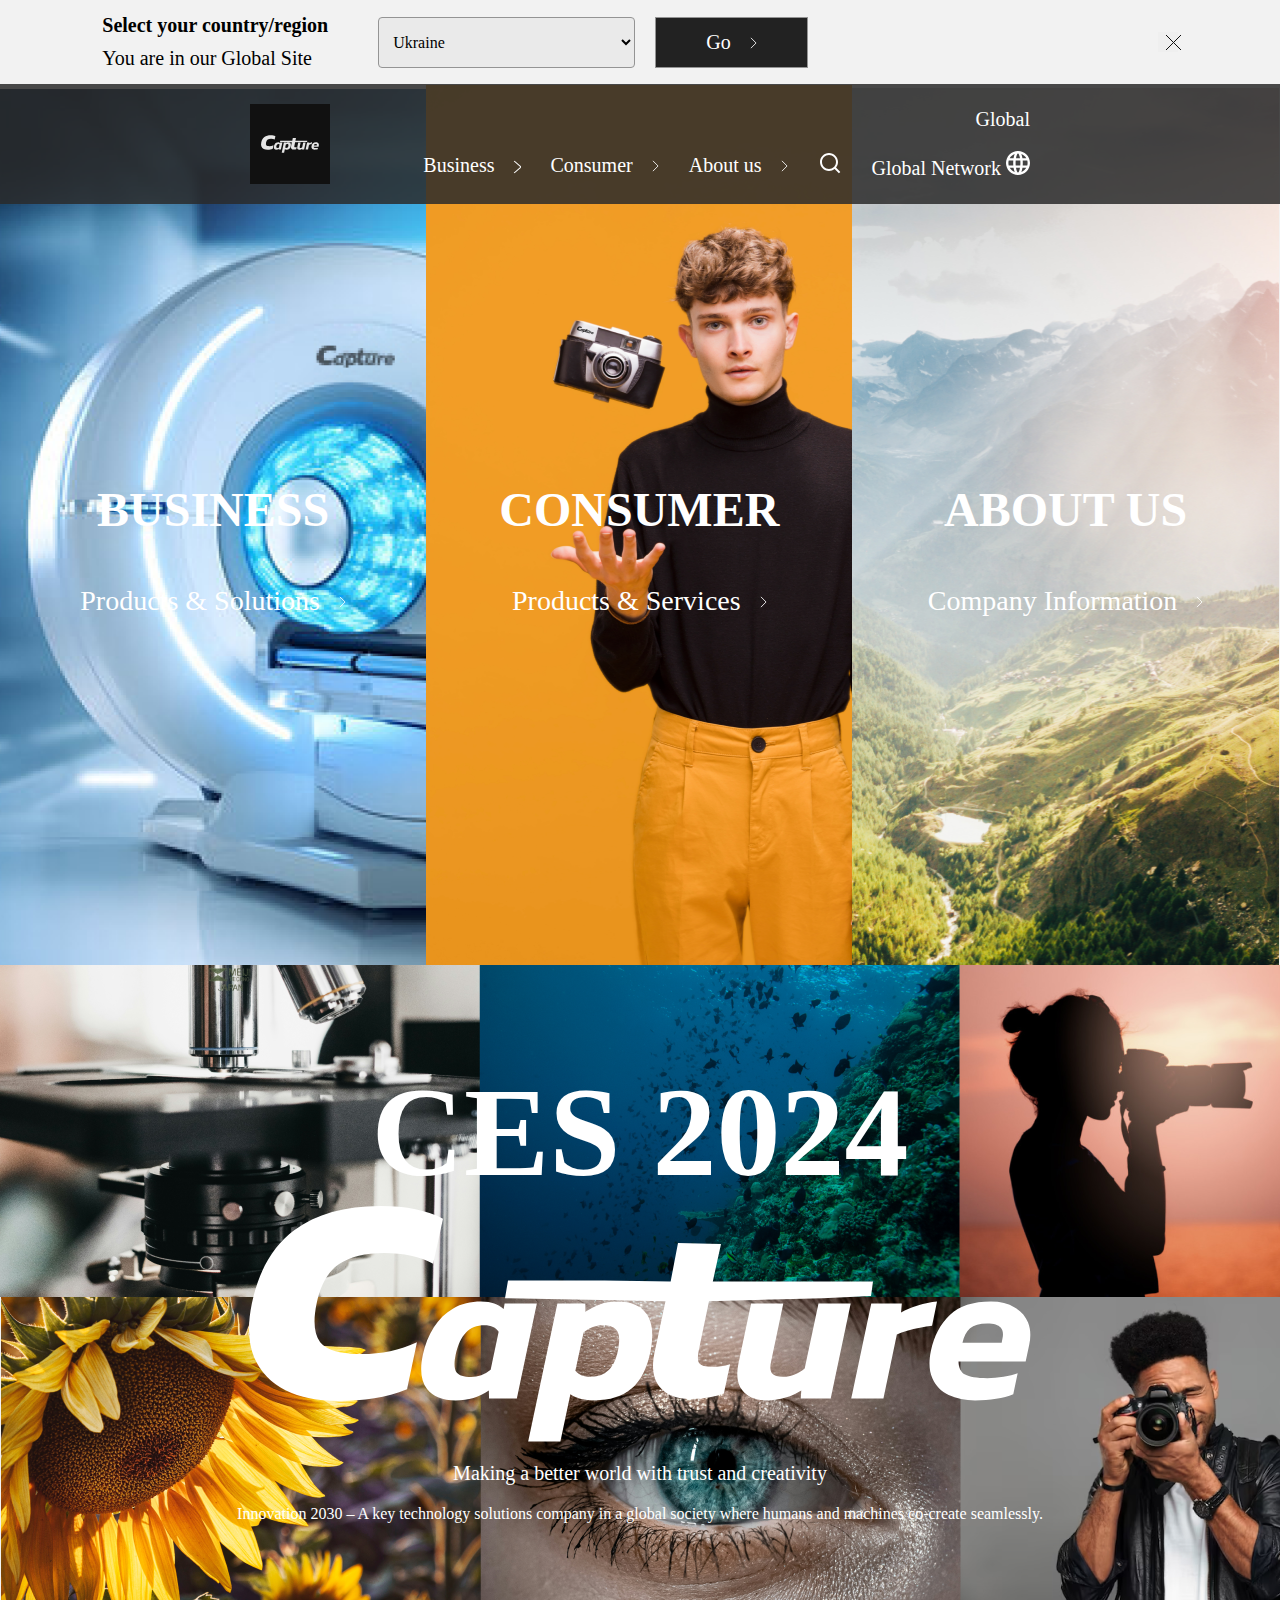
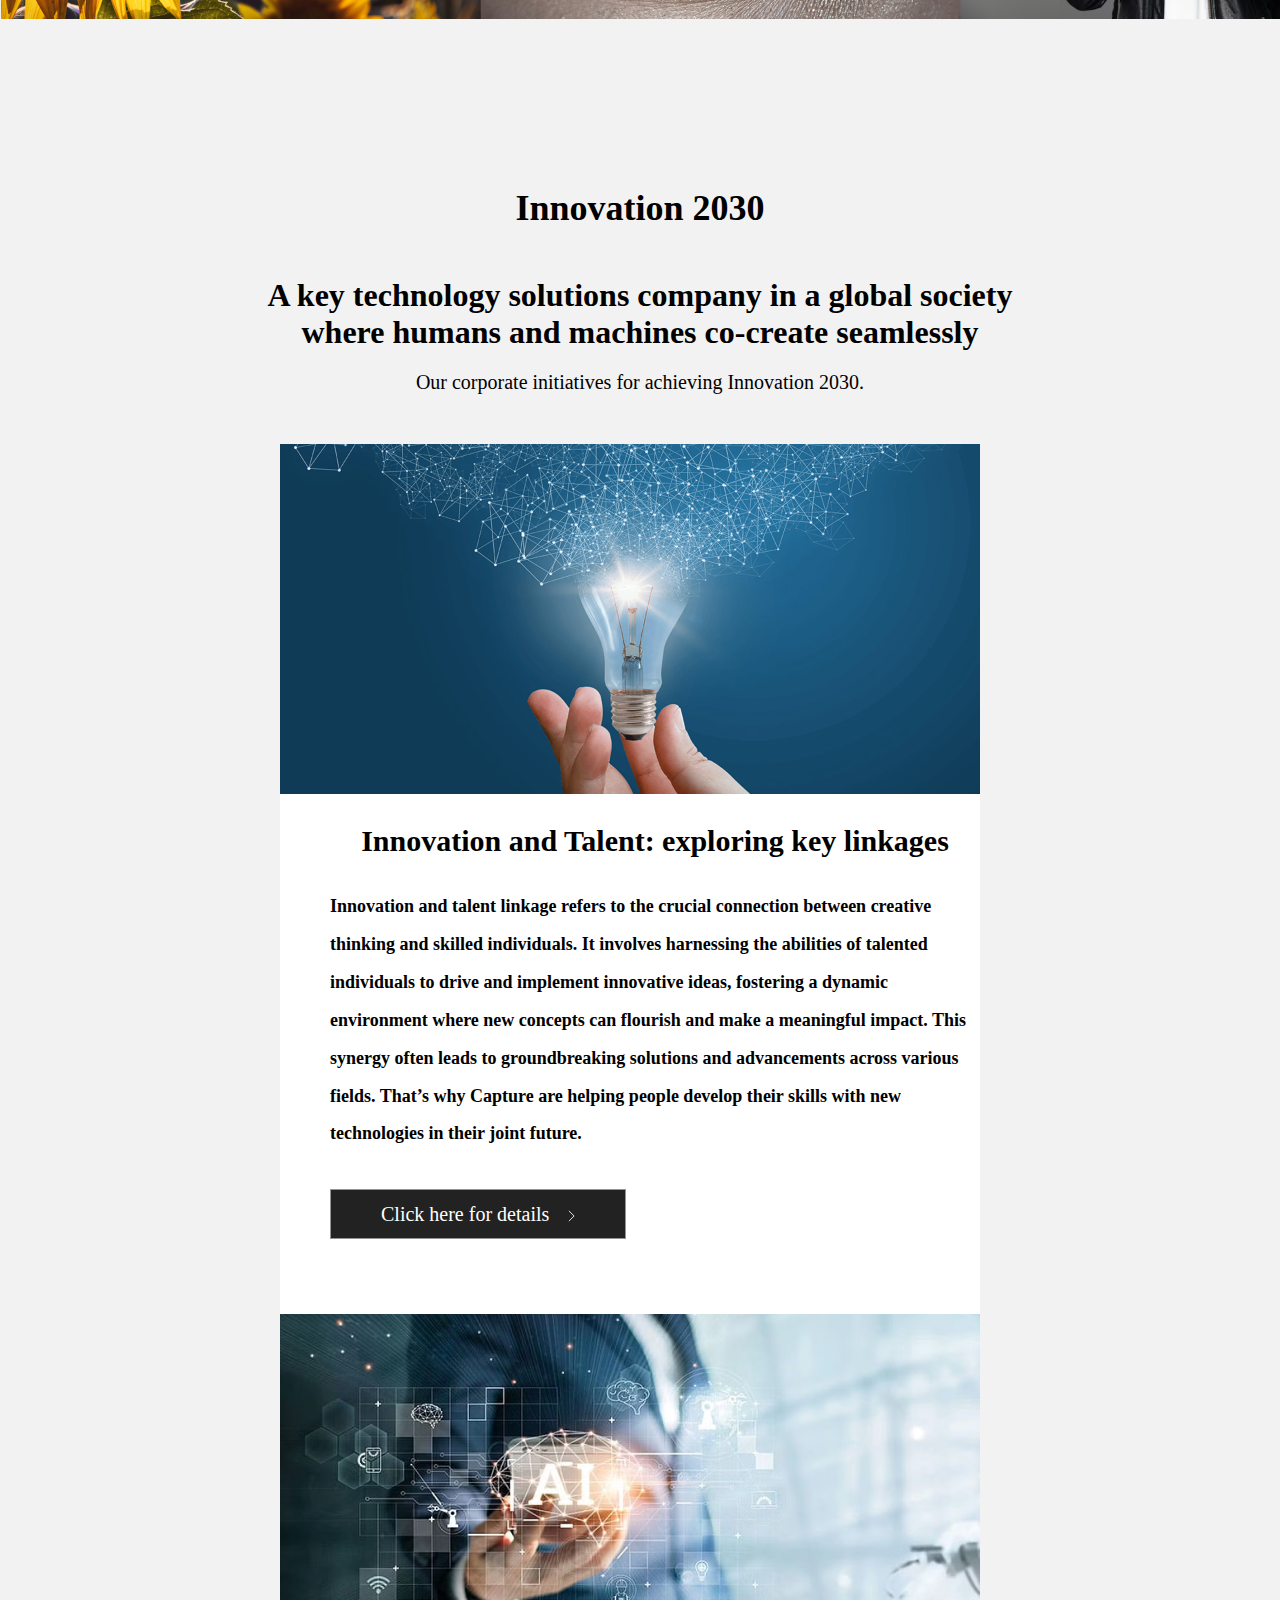
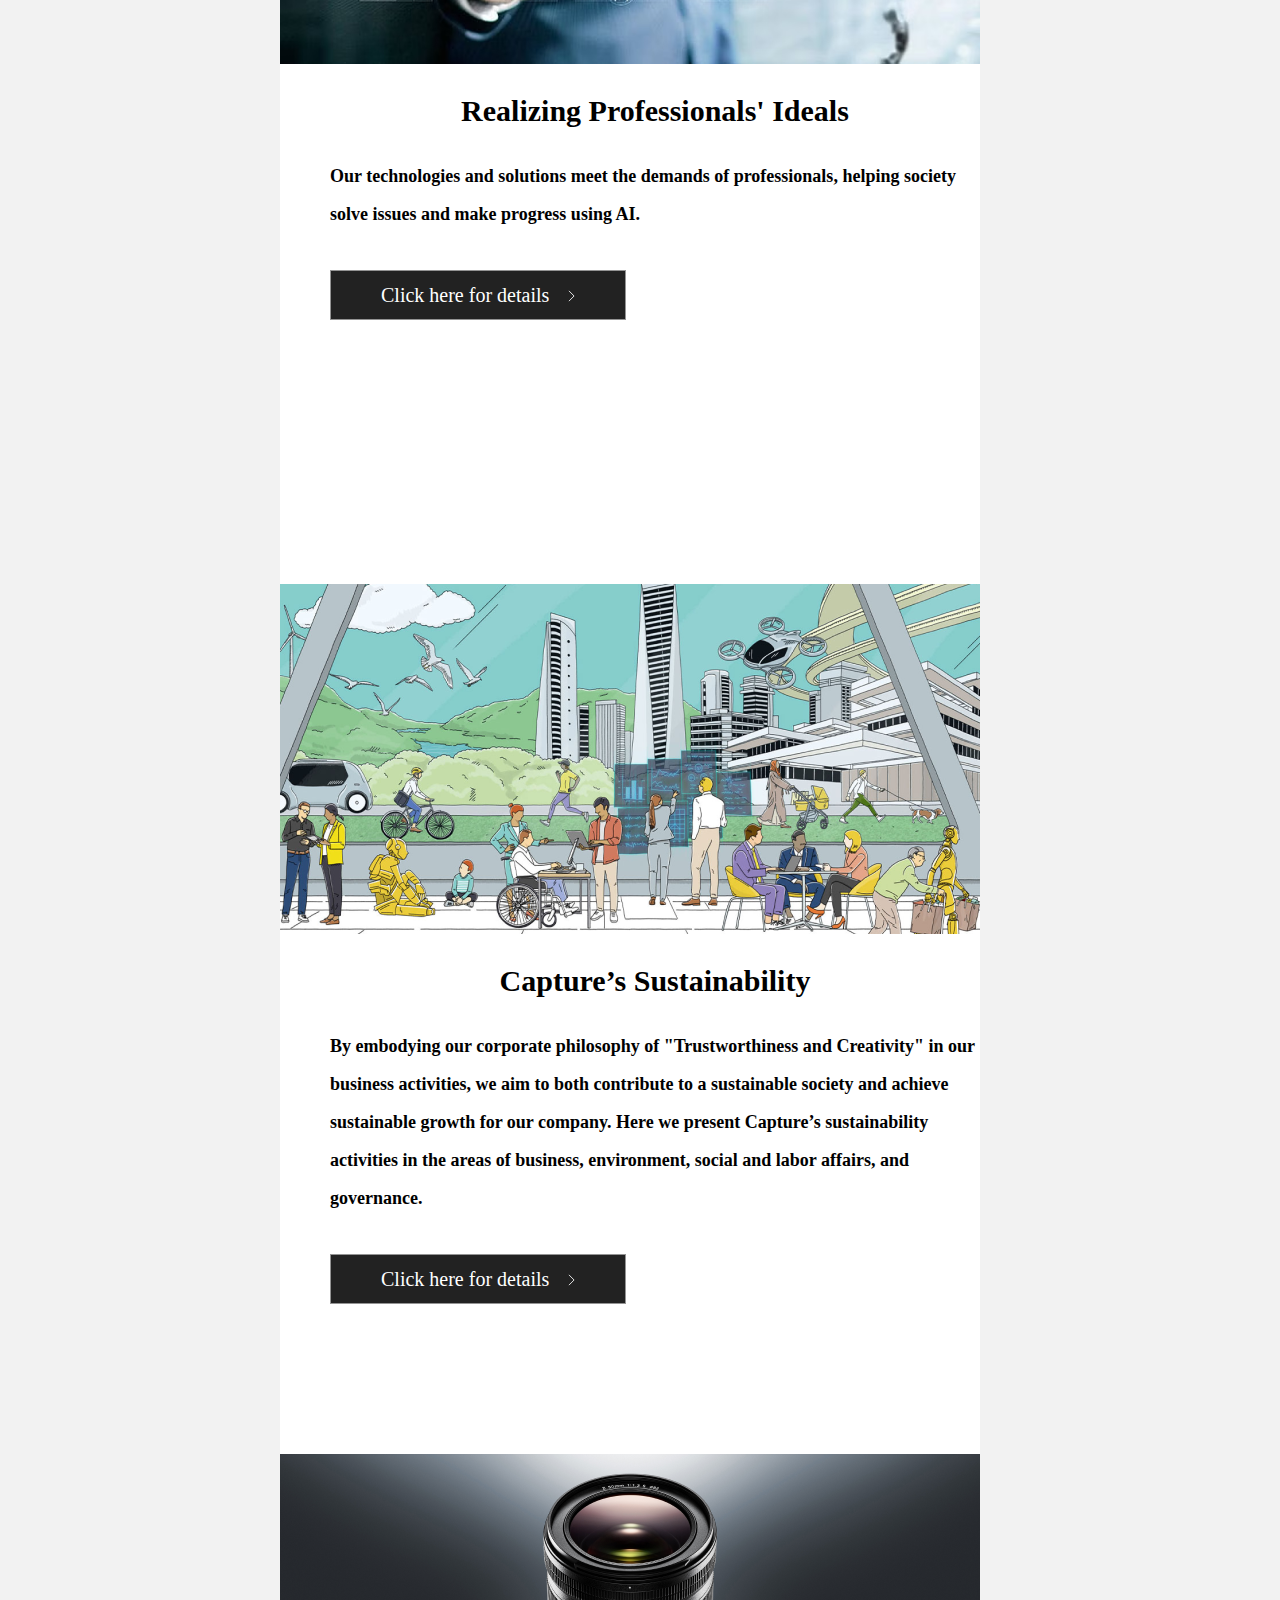
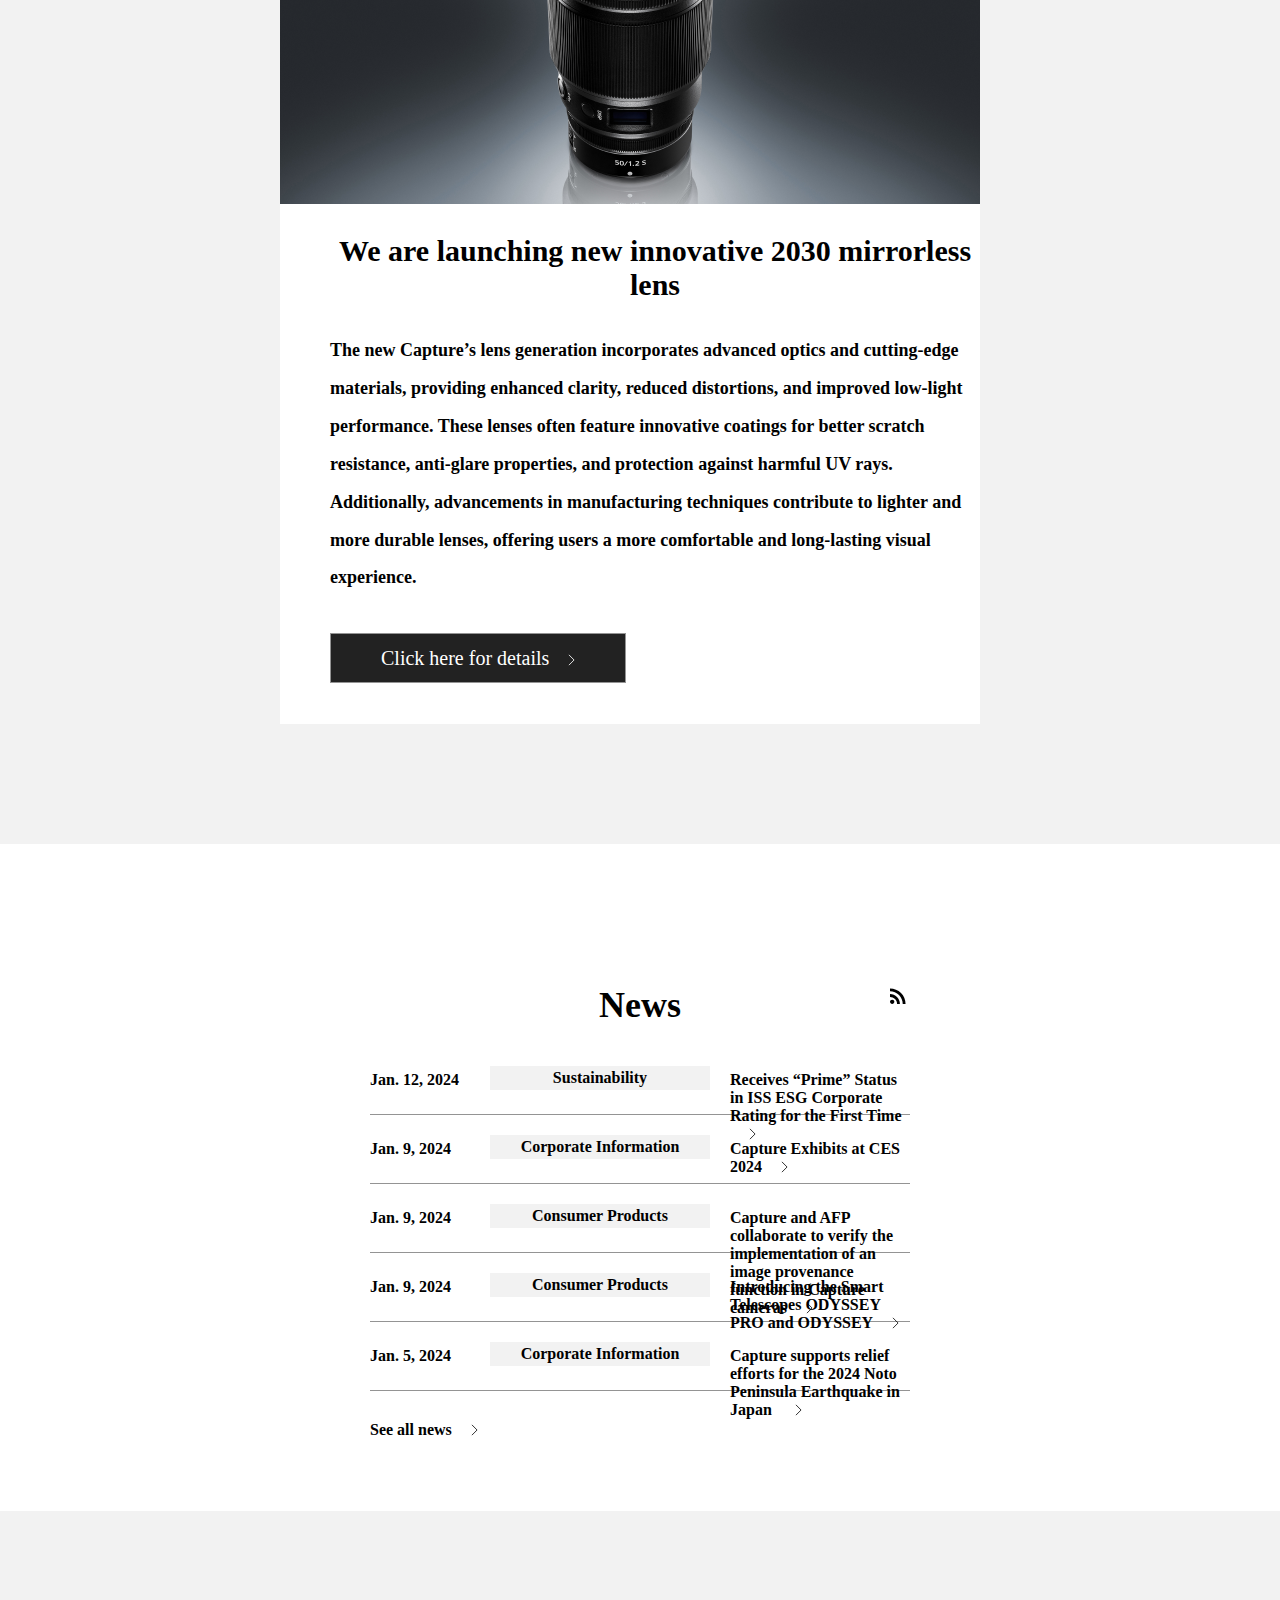
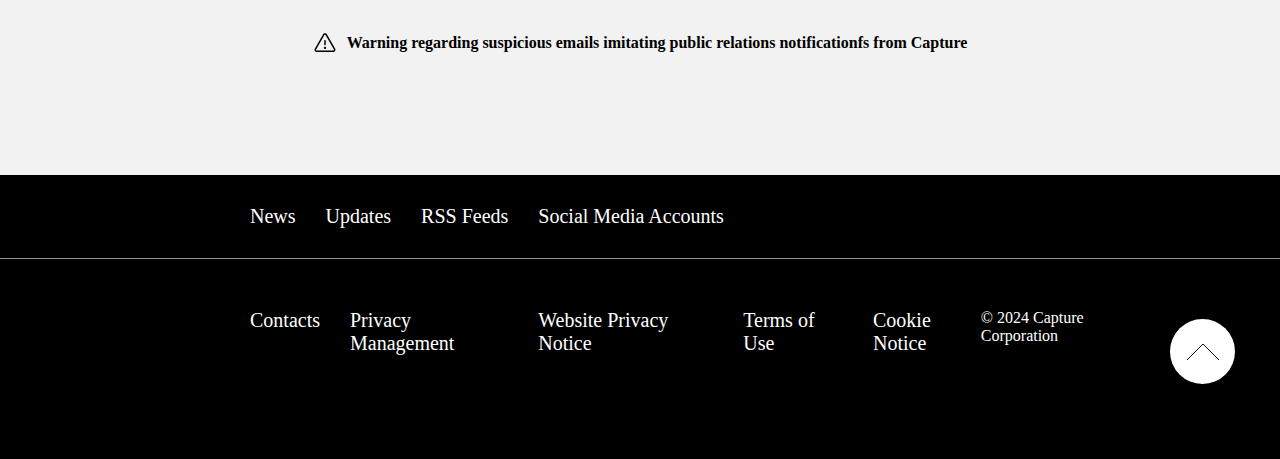
<file: index.html>
<!doctype html>
<html lang="en">
<head>
    <meta charset="UTF-8">
    <meta name="viewport"
          content="width=device-width, initial-scale=1.0, maximum-scale=1.0, minimum-scale=1.0">
    <meta http-equiv="X-UA-Compatible" content="ie=edge">
    <link rel="stylesheet" href="css/styles.css"/>
    <title>Nikon</title>
</head>
<body>
    <header class="global-header">
        <div class="location">
            <form class="location__form">
                <div class="location__info-text">
                    <label for="header-regions" class="location__label">
                        Select your country/region
                    </label>
                    <span class="location__span">You are in our Global Site</span>
                </div>
                <select class="location__select" name="regions" id="header-regions">
                    <option value="ukr" selected>Ukraine</option>
                    <option value="de">Germany</option>
                    <option value="en">England</option>
                </select>
                <button type="submit" class="location__submit dark-button button-link-light">Go</button>
            </form>

            <button class="location__close">
                <img src="imgs/global-page/global-header/location_header_close_vector.svg" alt="Close"/>
            </button>
        </div>
        <div class="header">
            <img class="header__logo" src="imgs/global-page/header-navbar/header_navbar_logo.svg" alt="Capture"/>

            <div class="header__block navbar-block">
                <p class="navbar-block__tag">Global</p>

                <ul class="navbar-block__links">
                    <li class="navbar-block__item">
                        <a href="business.html" class="navbar-block__link light-link">Business</a>
                    </li>
                    <li class="navbar-block__item">
                        <a href="consumer.html" class="navbar-block__link light-link">Consumer</a>
                    </li>
                    <li class="navbar-block__item">
                        <a href="about_us.html" class="navbar-block__link light-link">About us</a>
                    </li>
                    <li class="navbar-block__item">
                        <a href="#" class="navbar-block__button">
                            <img src="imgs/global-page/header-navbar/header_navbar_search.svg" alt="Search"/>
                        </a>
                    </li>
                    <li class="navbar-block__item">
                        <a href="#" class="navbar-block__link">
                            Global Network <img src="imgs/global-page/header-navbar/header_navbar_planet.svg" alt=".">
                        </a>
                    </li>
                </ul>
            </div>
        </div>
    </header>
    <main class="global-main">
        <div class="page-cards">
            <article class="page-cards__item" id="business-card">
                <div class="page-cards__text">
                    <h3 class="page-cards__title">Business</h3>
                    <a href="business.html" class="page-cards__button light-link">Products & Solutions</a>
                </div>
            </article>
            <article class="page-cards__item" id="consumer-card">
                <div class="page-cards__text">
                    <h3 class="page-cards__title">Consumer</h3>
                    <a  href="consumer.html" class="page-cards__button light-link">Products & Services</a>
                </div>
            </article>
            <article class="page-cards__item" id="about-us-card">
                <div class="page-cards__text">
                    <h3 class="page-cards__title">About Us</h3>
                    <a href="about_us.html" class="page-cards__button light-link">Company Information</a>
                </div>
            </article>
        </div>
        <div class="ces">
            <section class="ces__main">
                <h3 class="ces__title-top">CES 2024</h3>
                <img class="ces__title-bottom" src="imgs/global-page/ces/capture.svg" alt="CES"/>
                <div class="ces__text">
                    <p class="ces__mini-title">Making a better world with trust and creativity</p>
                    <p class="ces__mini-description">Innovation 2030 – A key technology solutions company in a global society
                        where humans and machines co-create seamlessly.</p>
                </div>
            </section>
        </div>
        <div class="vision">
            <section class="vision__entry">
                <h4 class="vision__title">Innovation 2030</h4>
                <h5 class="vision__subtitle">A key technology solutions company in a global society where humans and machines co-create seamlessly</h5>
                <p class="vision__note">Our corporate initiatives for achieving Innovation 2030.</p>
            </section>

            <div class="vision__body vision-body">
                <ul class="vision-body__list vision-cards">
                    <li class="vision-cards__item">
                        <article class="vision__card vision-card">
                            <img class="vision-card__image" src="imgs/global-page/vision/card1.png" alt="Card 1"/>
                            <div class="vision-card__body">
                                <h5 class="vision-card__title">Innovation and Talent: exploring key linkages</h5>
                                <p class="vision-card__description">
                                    Innovation and talent linkage refers to the crucial connection between creative thinking and skilled individuals.
                                    It involves harnessing the abilities of talented individuals to drive and implement innovative ideas, fostering
                                    a dynamic environment where new concepts can flourish and make a meaningful impact.
                                    This synergy often leads to groundbreaking solutions and advancements across various fields.
                                    That’s why Capture are helping people develop their skills with new technologies in their joint future.
                                </p>
                                <a href="#" class="vision-card__button dark-button">Click here for details</a>
                            </div>
                        </article>
                    </li>
                    <li class="vision-cards__item">
                        <article class="vision__card vision-card">
                            <img class="vision-card__image" src="imgs/global-page/vision/card2.png" alt="Card 2"/>
                            <div class="vision-card__body">
                                <h5 class="vision-card__title">Realizing Professionals' Ideals</h5>
                                <p class="vision-card__description">
                                    Our technologies and solutions meet the demands of professionals, helping society solve issues and make progress using AI.
                                </p>
                                <a href="#" class="vision-card__button dark-button">Click here for details</a>
                            </div>
                        </article>
                    </li>
                    <li class="vision-cards__item">
                        <article class="vision__card vision-card">
                            <img class="vision-card__image" src="imgs/global-page/vision/card3.png" alt="Card 3"/>
                            <div class="vision-card__body">
                                <h5 class="vision-card__title">Capture’s Sustainability</h5>
                                <p class="vision-card__description">
                                    By embodying our corporate philosophy of "Trustworthiness and Creativity"
                                    in our business activities, we aim to both contribute to a sustainable society
                                    and achieve sustainable growth for our company. Here we present Capture’s sustainability
                                    activities in the areas of business, environment, social and labor affairs, and governance.
                                </p>
                                <a href="#" class="vision-card__button dark-button">Click here for details</a>
                            </div>
                        </article>
                    </li>
                    <li class="vision-cards__item">
                        <article class="vision__card vision-card">
                            <img class="vision-card__image" src="imgs/global-page/vision/card4.png" alt="Card 4"/>
                            <div class="vision-card__body">
                                <h5 class="vision-card__title">We are launching new innovative 2030 mirrorless lens</h5>
                                <p class="vision-card__description">
                                    The new Capture’s lens generation incorporates advanced optics and cutting-edge materials,
                                    providing enhanced clarity, reduced distortions, and improved low-light performance.
                                    These lenses often feature innovative coatings for better scratch resistance,
                                    anti-glare properties, and protection against harmful UV rays. Additionally,
                                    advancements in manufacturing techniques contribute to lighter and more durable lenses,
                                    offering users a more comfortable and long-lasting visual experience.
                                </p>
                                <a href="#" class="vision-card__button dark-button button-link-light">Click here for details</a>
                            </div>
                        </article>
                    </li>
                </ul>
            </div>
        </div>
        <div class="news">
            <div class="news__header news-header">
                <h3 class="news-header__title">News</h3>
                <a href="#" class="news-header__rss-link">
                    <img class="news-header__rss-img" src="imgs/global-page/news/rss.svg" alt="RSS"/>
                </a>
            </div>

<!--            TODO-->
            <div class="news__body">
                <ul class="news__list">
                    <li class="news__item news-item">
                        <span class="news-item__data">Jan. 12, 2024</span>
                        <div class="news-item__category">
                            <span class="news-item__category-name">Sustainability</span>
                        </div>
                        <a href="#" class="news-item__link dark-link">Receives “Prime” Status in ISS ESG Corporate Rating for the First Time</a>
                    </li>
                    <li class="news__item news-item">
                        <span class="news-item__data">Jan. 9, 2024</span>
                        <div class="news-item__category">
                            <span class="news-item__category-name">Corporate Information</span>
                        </div>
                        <a href="#" class="news-item__link dark-link">Capture Exhibits at CES 2024</a>
                    </li>
                    <li class="news__item news-item">
                        <span class="news-item__data">Jan. 9, 2024</span>
                        <div class="news-item__category">
                            <span class="news-item__category-name">Consumer Products</span>
                        </div>
                        <a href="#" class="news-item__link dark-link">Capture and AFP collaborate to verify the implementation of an image provenance function
                        in Capture cameras</a>
                    </li>
                    <li class="news__item news-item">
                        <span class="news-item__data">Jan. 9, 2024</span>
                        <div class="news-item__category">
                            <span class="news-item__category-name">Consumer Products</span>
                        </div>
                        <a href="#" class="news-item__link dark-link">Introducing the Smart Telescopes ODYSSEY PRO and ODYSSEY</a>
                    </li>
                    <li class="news__item news-item">
                        <span class="news-item__data">Jan. 5, 2024</span>
                        <div class="news-item__category">
                            <span class="news-item__category-name">Corporate Information</span>
                        </div>
                        <a href="#" class="news-item__link dark-link">Capture supports relief efforts for the 2024 Noto Peninsula Earthquake in Japan </a>
                    </li>
                </ul>
                <a href="#" class="news__button dark-link">See all news</a>
            </div>
        </div>
        <div class="warning-block">
            <img class="warning-block__img" alt="warning" src="imgs/warning.svg"/>
            <h4 class="warning-block__text">Warning regarding suspicious emails imitating public relations notificationfs from Capture</h4>
        </div>
    </main>
    <footer class="global-footer footer">
        <div class="global-footer__top footer-top footer-block">
            <ul class="footer-top__links footer-links">
                <li class="footer-top__link footer-item">
                    <a href="#" class="footer-top__link footer-link">News</a>
                </li>
                <li class="footer-top__link footer-item">
                    <a href="#" class="footer-top__link footer-link">Updates</a>
                </li>
                <li class="footer-top__link footer-item">
                    <a href="#" class="footer-top__link footer-link">RSS Feeds</a>
                </li>
                <li class="footer-top__link footer-item">
                    <a href="#" class="footer-top__link footer-link">Social Media Accounts</a>
                </li>
            </ul>
        </div>
        <div class="global-footer__bottom footer-bottom footer-block">
            <ul class="footer-bottom__links footer-links">
                <li class="footer-bottom__item footer-item">
                    <a href="#" class="footer-bottom__link footer-link">Contacts</a>
                </li>
                <li class="footer-bottom__item footer-item">
                    <a href="#" class="footer-bottom__link footer-link">Privacy Management</a>
                </li>
                <li class="footer-bottom__item footer-item">
                    <a href="#" class="footer-bottom__link footer-link">Website Privacy Notice</a>
                </li>
                <li class="footer-bottom__item footer-item">
                    <a href="#" class="footer-bottom__link footer-link">Terms of Use</a>
                </li>
                <li class="footer-bottom__item footer-item">
                    <a href="#" class="footer-bottom__link footer-link">Cookie Notice</a>
                </li>
            </ul>

            <h6 class="footer-bottom__tag">© 2024 Capture Corporation</h6>

            <a href="#" class="footer-bottom__arrow">
                <img src="imgs/go_up_arrow.svg" alt="Go Up"/>
            </a>
        </div>
    </footer>
</body>
</html>
</file>
<file: css/styles.css>
html {
    margin: 0;
    padding: 0;
}
body {
    margin: 0;
    padding: 0;
    font-family: Roboto, 'sans-serif';
    font-size: 20px;
    background: #F2F2F2;
}
ul {
    padding: 0;
    margin: 0;
    list-style: none;
}
a {
    text-decoration: none;
}

/* Global Page Header */

.global-header {
    position: absolute;
    width: 100%;
    z-index: 3;
}

.location {
    display: flex;
    align-items: center;
    justify-content: center;
    padding: 14px 0;
}

.location__form {
    display: inline-flex;
    align-items: center;
    margin-right: 350px;
}

.location__info-text {
    display: inline-block;
    margin-right: 50px;
}
.location__select {
    font-family: Roboto, 'sans-serif';
    font-size: 16px;
    display: inline-block;
    margin-right: 20px;
    padding: 15px 165px 15px 10px;
    background: #EAEAEA;
    border: 1px solid #949494;
    border-radius: 4px;
}
.location__label {
    display: block;
    margin-bottom: 10px;
    font-weight: 700;
    font-size: 20px;
}

.location__close {
    border: none;
    width: 20px;
    height: 20px;
    cursor: pointer;
}

/* Global Page Header End */



/* Header Template */

.header {
    display: flex;
    align-items: center;
    justify-content: space-between;
    padding: 20px 250px;
    background: rgba(42, 42, 42, 0.85);
}

.header__block /*.navbar-block*/ {
    display: flex;
    flex-direction: column;
    color: #ffffff;
}

.navbar-block__links {
    display: flex;
    align-items: center;
    justify-content: center;
}

.navbar-block__item {
    font-size: 20px;
    text-align: center;
}

.navbar-block__item:not(:last-child) {
    margin-right: 30px;
}

.navbar-block__tag {
    margin-top: 0;
    align-self: flex-end;
}

.navbar-block__link {
    color: #ffffff;
}

/* Header Template End */



/* Footer Template */

.footer {
    background: #000000;
}

.footer-block {
    padding-left: 250px;
}

.footer-block:not(:last-child) {
    border-bottom: 1px solid #949494;
}

.footer-links /* footer-bottom__links, footer-top__links */ {
    display: flex;
}

.footer-item:not(:last-child) /*.footer-bottom__item, .footer-top__item*/ {
    margin-right: 30px;
}

.footer-link {
    color: #ffffff;
}

.footer-bottom__tag {
    margin: 0;
    color: #FFFFFF;
    font-weight: 400;
    font-size: 16px;
}

.footer-bottom {
    display: flex;
    justify-content: space-between;
    padding: 50px 30px 50px 250px;
}

/* Footer Template End */



/* Buttons And Links */

.dark-button {
    border: 1px solid #949494;
    font-family: Roboto, 'sans-serif';
    font-size: 20px;
    padding: 13px 50px;
    background: #222222;
    color: #ffffff;
    cursor: pointer;
    transition: background-color .2s;
}

.dark-button::after {
    content: "";
    font-size: 16px;
    display: inline-block;
    width: 0.44em;
    height: 0.88em;
    margin: 0 0 0 19px;
    vertical-align: middle;
    background: url(../imgs/button_arrow_light.svg) no-repeat 0 0;
    background-size: contain;
}

.dark-button:hover {
    background-color: #949494;
}

.light-link {
    position: relative;
    color: #FFFFFF;
}

.light-link::before {
    content: "";
    display: block;
    position: absolute;
    background: #ffffff;
    bottom: -2px;
    left: 0;
    height: 1px;
    width: 100%;
    transform: scaleX(0);
    transition: transform .3s ease;
}

.light-link:hover::before {
    transform: scaleX(1);
}

.light-link::after {
    content: "";
    font-size: 16px;
    display: inline-block;
    width: 0.44em;
    height: 0.88em;
    margin: 0 0 0 19px;
    vertical-align: middle;
    background: url(../imgs/button_arrow_light.svg) no-repeat 0 0;
    background-size: contain;
}

.dark-link {
    position: relative;
    color: #000000;
}

.dark-link::before {
    content: "";
    display: block;
    position: absolute;
    background: #000000;
    bottom: -2px;
    left: 0;
    height: 1px;
    width: 100%;
    transform: scaleX(0);
    transition: transform .3s ease;
}

.dark-link:hover::before {
    transform: scaleX(1);
}

.dark-link::after {
    content: "";
    font-size: 16px;
    display: inline-block;
    width: 0.44em;
    height: 0.88em;
    margin: 0 0 0 19px;
    vertical-align: middle;
    background: url(../imgs/button_arrow_dark.svg) no-repeat 0 0;
    background-size: contain;
}

/* Buttons And Links End */



/* Global Page Cards */

.page-cards {
    padding-top: 85px;
    display: flex;
    width: 100%;
}

.page-cards__item {
    display: flex;
    width: 33.3%;
    text-align: center;
    height: 880px;
    align-items: center;
    justify-content: center;
    color: #ffffff;
    cursor: pointer;
}

.page-cards__item:hover .page-cards__button {
    background: rgba(0,0,0,0.7);
    border: 1px solid #ffffff;
    padding: 20px 30px;
}

.page-cards__button {
    color: #ffffff;
}

.page-cards__title {
    color: #ffffff;
    font-size: 48px;
    text-transform: uppercase;
}

.page-cards__button {
    font-size: 28px;
    transition: all .3s;
}

.page-cards__button::before {
    content: none;
}

#business-card {
    background: url("../imgs/global-page/pages-cards/business-card.png");
}

#consumer-card {
    background: url("../imgs/global-page/pages-cards/consumer-card.png");
}

#about-us-card {
    background: url("../imgs/global-page/pages-cards/about-us-card.png");
}

/* Global Page Cards End*/



/* Global Page Ces */

.ces {

}

.ces__main {
    background: url("../imgs/global-page/ces/background.png");
    padding-top: 94px;
    display: flex;
    flex-direction: column;
    align-items: center;
    justify-content: center;
    color: #ffffff;
}

.ces__main:hover {
    cursor: pointer;
    background: linear-gradient(
            rgba(0, 0, 0, 0.7),
            rgba(0, 0, 0, 0.7)
    ),
    url("../imgs/global-page/ces/background.png");
}

.ces__title-top {
    font-size: 128px;
    margin: 0;
}

.ces__text {
    text-align: center;
    margin-bottom: 80px;
}

.ces__mini-description {
    font-size: 16px;
}

/* Global Page Ces End */



/* Global Page Vision */

.vision {
    display: flex;
    flex-direction: column;
    align-items: center;
    padding: 120px 0;
    text-align: center;
}

.vision__entry {
    margin-bottom: 30px;
}

.vision__title {
    font-size: 36px;
}

.vision__subtitle {
    font-size: 32px;
    max-width: 796px;
    margin: 0;
}

.vision-body__list {
    display: flex;
    flex-flow: row wrap;
    align-items: center;
    justify-content: center;
}

.vision__card /* vision-card */ {
    display: flex;
    flex-direction: column;
    max-width: 700px;
    height: 870px;
    text-align: left;
    margin-right: 20px;
    background: #ffffff;
}

.vision-card__body {
    padding-left: 50px;
    align-self: stretch;
    justify-content: stretch;
}

.vision-card__title {
    text-align: center;
    font-size: 30px;
    margin: 0;
    padding: 30px 0;
}

.vision-card__description {
    margin: 0 0 50px 0;
    font-size: 18px;
    font-weight: bold;
    line-height: 2.109;
}

/* Global Page Vision End */



/* Global Page News */

.news {
    display: flex;
    flex-direction: column;
    background: #ffffff;
    padding: 120px 370px;
    font-size: 16px;
    font-weight: 600;
}

.news__header {
    position: relative;
    display: flex;
    width: 100%;
    align-items: center;
    justify-content: flex-end;
    margin: 20px 0;
}

.news-header__rss-link {
    position: absolute;
    top: 0;
    right: 0;
}

.news-header__title {
    margin: 0 auto;
    font-size: 36px;
    font-weight: 700;
}

.news__item /* news-item */ {
    display: flex;
    position: relative;
    padding: 25px 0;
    border-bottom: 1px solid #949494;
}

.news-item__category {
    position: absolute;
    background: #F2F2F2;
    text-align: center;
    margin-left: 120px;
    width: 220px;
    padding: 3px 0;
    top: 20px;
}

.news-item__link {
    position: absolute;
    margin-left: 360px;
}

.news__button {
    position: absolute;
    margin-top: 30px;
}

/* Global Page News End */



/* Warning Block */

.warning-block {
    display: flex;
    justify-content: center;
    align-items: center;    font-size: 16px;
    font-weight: 600;
    padding: 120px 0;
}

.warning-block__text {
    display: inline-block;
    margin: 0;
}

.warning-block__img {
    margin-right: 10px;
}

/* Warning Block End */



/* Global Footer */

.footer-top {
    padding-top: 30px;
    padding-bottom: 30px;
}

/* Global Footer End */
</file>
